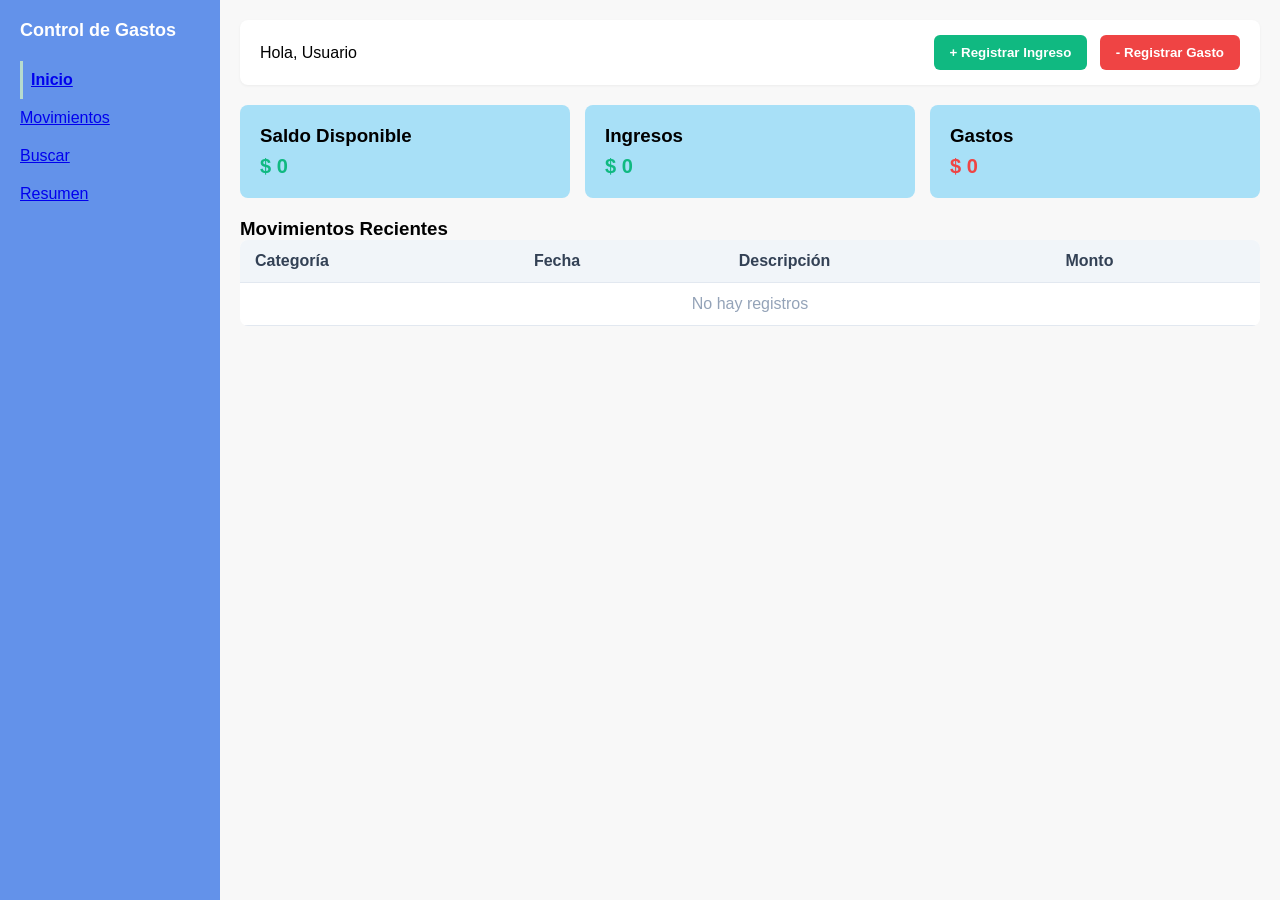
<file: index.html>
<!DOCTYPE html>
<html lang="es">
<head>
    <meta charset="UTF-8">
    <meta name="viewport" content="width=device-width, initial-scale=1.0">
    <title>Control de Gastos - Inicio</title>
    <link rel="stylesheet" href="style.css">
</head>
<body>

    <!-- Menú Lateral -->
    <aside>
        <h2>Control de Gastos</h2>
        <ul>
            <li class="active"><a href="index.html">Inicio</a></li>
            <li><a href="movimientos.html">Movimientos</a></li>
            <li><a href="buscar.html">Buscar</a></li>
            <li><a href="resumen.html">Resumen</a></li>
        </ul>
    </aside>

    <!-- Contenido Principal -->
    <main>
        <header>
            <span>Hola, Usuario</span>
            <div>
                <button class="btn btn-ingreso">+ Registrar Ingreso</button>
                <button class="btn btn-gasto">- Registrar Gasto</button>
            </div>
        </header>

        <section class="tarjetas-container">
            <div class="card">
                <h3>Saldo Disponible</h3>
                <p class="monto" id="monto-saldo">$ 0</p>
            </div>
            <div class="card">
                <h3>Ingresos</h3>
                <p class="monto texto-ingreso" id="monto-ingresos">$ 0</p>
            </div>
            <div class="card">
                <h3>Gastos</h3>
                <p class="monto texto-gasto" id="monto-gastos">$ 0</p>
            </div>
        </section>

        <section>
            <h3>Movimientos Recientes</h3>
            <table>
                <thead>
                    <tr>
                        <th>Categoría</th>
                        <th>Fecha</th>
                        <th>Descripción</th>
                        <th>Monto</th>
                    </tr>
                </thead>
                <tbody id="cuerpo-inicio">
                    <!-- Se llena dinámicamente con JS -->
                </tbody>
            </table>
        </section>
    </main>
      
    <!-- Modal Formulario -->
    <dialog id="modal-movimiento">
        <div class="modal-content">
            <h3>Nuevo Movimiento</h3>
            <form id="form-movimiento">
                <div class="form-group">
                    <label for="tipo">Tipo de Transacción</label>
                    <select id="tipo">
                        <option value="gasto">Gasto (-)</option>
                        <option value="ingreso">Ingreso (+)</option>
                    </select>
                </div>
                
                <div class="form-group">
                    <label for="monto">Monto ($ COP)</label>
                    <input type="number" id="monto" placeholder="Ej. 50000" min="1" max="10000000" required>
                </div>
                
                <div class="form-group">
                    <label for="categoria">Categoría</label>
                    <select id="categoria">
                        <!-- Se llena dinámicamente -->
                    </select>
                </div>
                
                <div class="form-group">
                    <label for="fecha">Fecha</label>
                    <input type="date" id="fecha" required>
                </div>
                
                <div class="form-group">
                    <label for="descripcion">Descripción (opcional)</label>
                    <input type="text" id="descripcion" placeholder="Ej. Detalle del pago">
                </div>

                <div class="modal-acciones">
                    <button type="button" class="btn-cancelar">Cancelar</button>
                    <button type="submit" class="btn btn-ingreso">Guardar</button>
                </div>
            </form>
        </div>
    </dialog>

    <script src="script.js"></script>
</body>
</html>
</file>
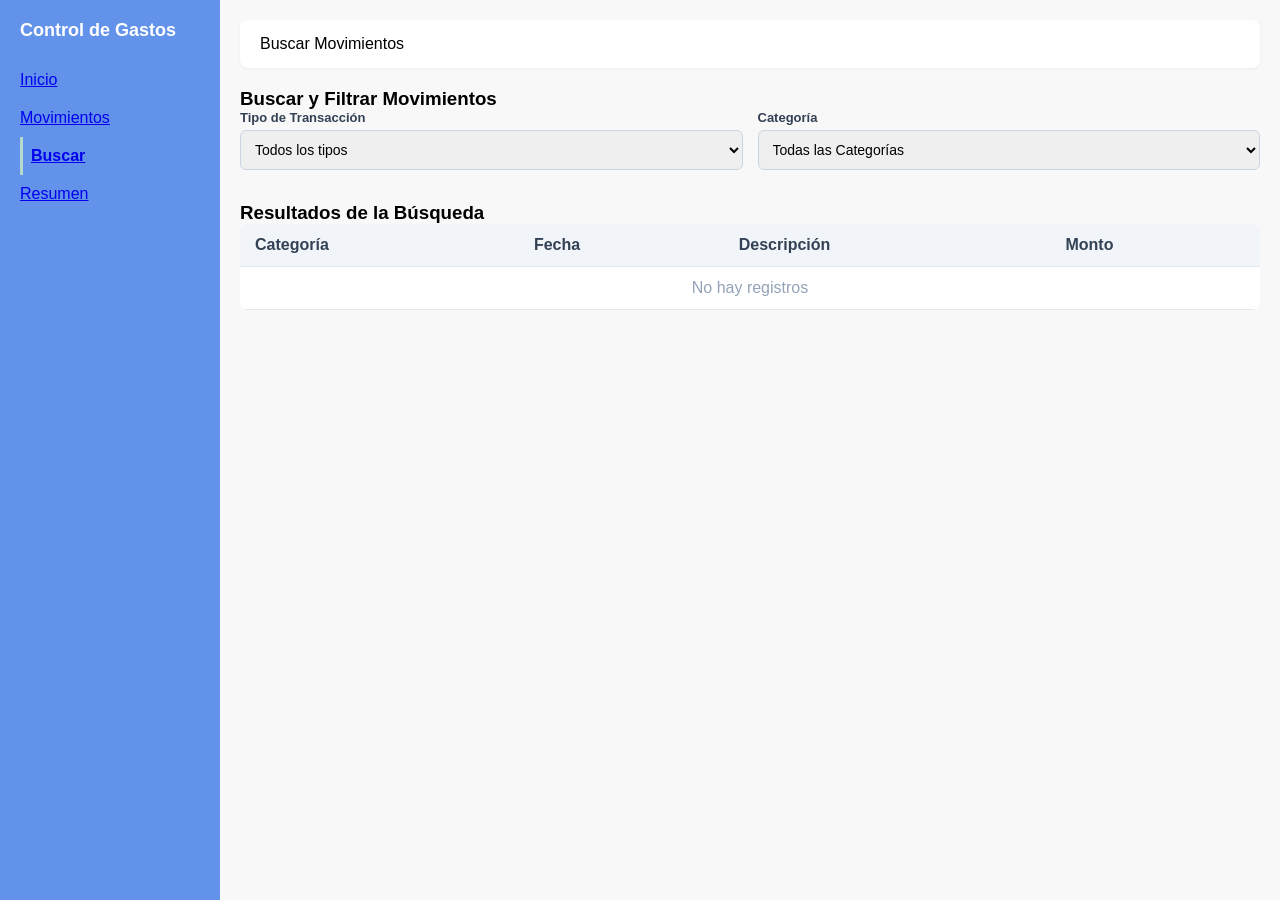
<file: buscar.html>
<!DOCTYPE html>
<html lang="es">
<head>
    <meta charset="UTF-8">
    <meta name="viewport" content="width=device-width, initial-scale=1.0">
    <title>Control de Gastos - Buscar</title>
    <link rel="stylesheet" href="style.css">
</head>
<body>

    <aside>
        <h2>Control de Gastos</h2>
        <ul>
            <li><a href="index.html">Inicio</a></li>
            <li><a href="movimientos.html">Movimientos</a></li>
            <li class="active"><a href="buscar.html">Buscar</a></li>
            <li><a href="resumen.html">Resumen</a></li>
        </ul>
    </aside>

    <main>
        <header>
            <span>Buscar Movimientos</span>
        </header>

        <section>
    <h3>Buscar y Filtrar Movimientos</h3>
    
    <div style="display: flex; gap: 15px; margin-bottom: 20px;">
        <!-- Selector 1: Tipo de transacción -->
        <div class="form-group" style="flex: 1;">
            <label for="filtro-tipo-buscar">Tipo de Transacción</label>
            <select id="filtro-tipo-buscar">
                <option value="">Todos los tipos</option>
                <option value="gasto">Gastos</option>
                <option value="ingreso">Ingresos</option>
            </select>
        </div>

        <!-- Selector 2: Categorías (se llena según el Tipo) -->
        <div class="form-group" style="flex: 1;">
            <label for="filtro-categoria-buscar">Categoría</label>
            <select id="filtro-categoria-buscar">
                <option value="">Todas las Categorías</option>
            </select>
        </div>
    </div>

    <h3>Resultados de la Búsqueda</h3>
    <table>
        <thead>
            <tr>
                <th>Categoría</th>
                <th>Fecha</th>
                <th>Descripción</th>
                <th>Monto</th>
            </tr>
        </thead>
        <tbody id="cuerpo-buscar">
            <!-- Se llena dinámicamente con JS -->
        </tbody>
    </table>
</section>

    </main>

    <script src="script.js"></script>
</body>
</html>
</file>
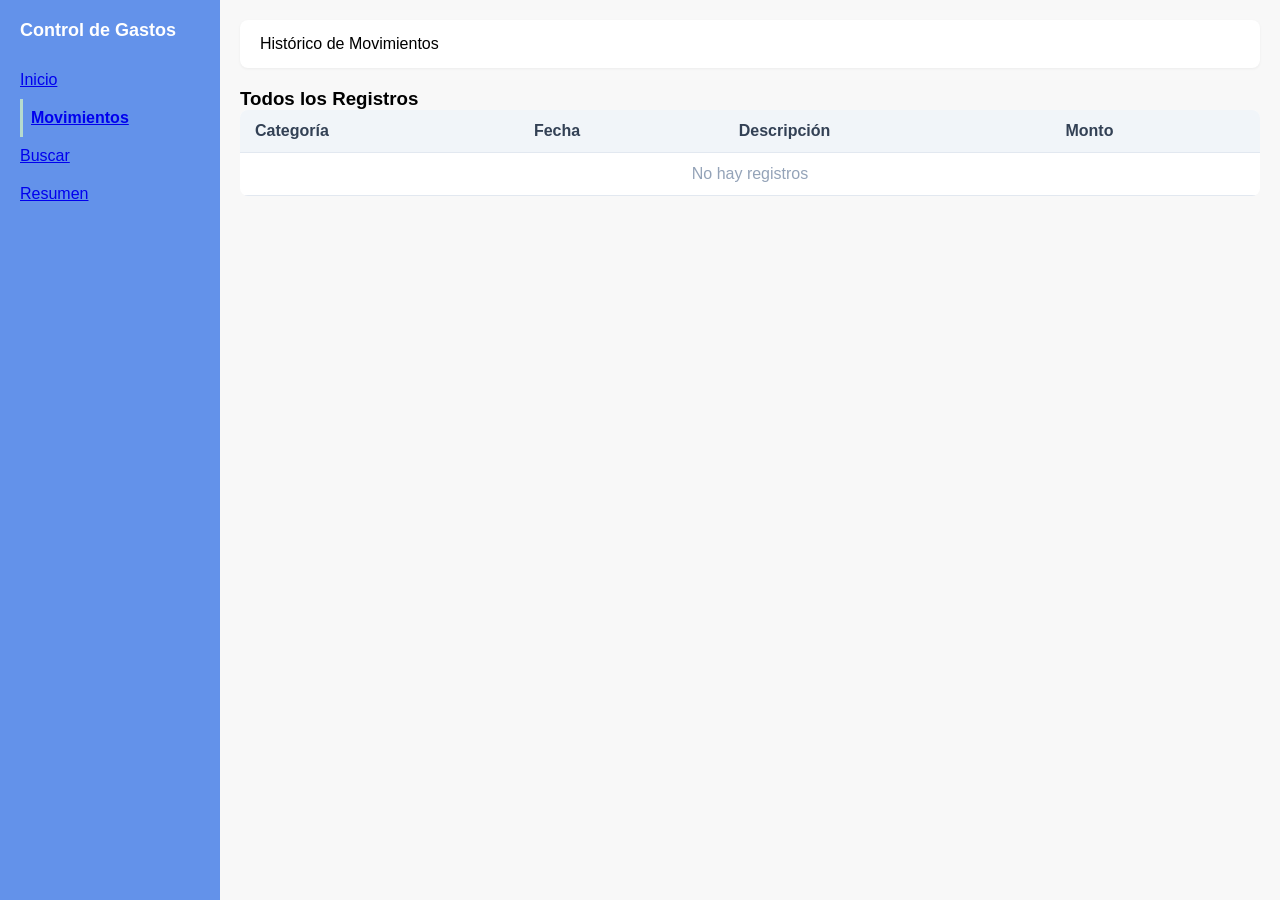
<file: movimientos.html>
<!DOCTYPE html>
<html lang="es">
<head>
    <meta charset="UTF-8">
    <meta name="viewport" content="width=device-width, initial-scale=1.0">
    <title>Control de Gastos - Movimientos</title>
    <link rel="stylesheet" href="style.css">
</head>
<body>

    <aside>
        <h2>Control de Gastos</h2>
        <ul>
            <li><a href="index.html">Inicio</a></li>
            <li class="active"><a href="movimientos.html">Movimientos</a></li>
            <li><a href="buscar.html">Buscar</a></li>
            <li><a href="resumen.html">Resumen</a></li>
        </ul>
    </aside>

    <main>
        <header>
            <span>Histórico de Movimientos</span>
        </header>

        <section>
            <h3>Todos los Registros</h3>
            <table>
                <thead>
                    <tr>
                        <th>Categoría</th>
                        <th>Fecha</th>
                        <th>Descripción</th>
                        <th>Monto</th>
                    </tr>
                </thead>
                <tbody id="cuerpo-movimientos">
                    <!-- Se llena dinámicamente con JS -->
                </tbody>
            </table>
        </section>
    </main>

    <script src="script.js"></script>
</body>
</html>
</file>
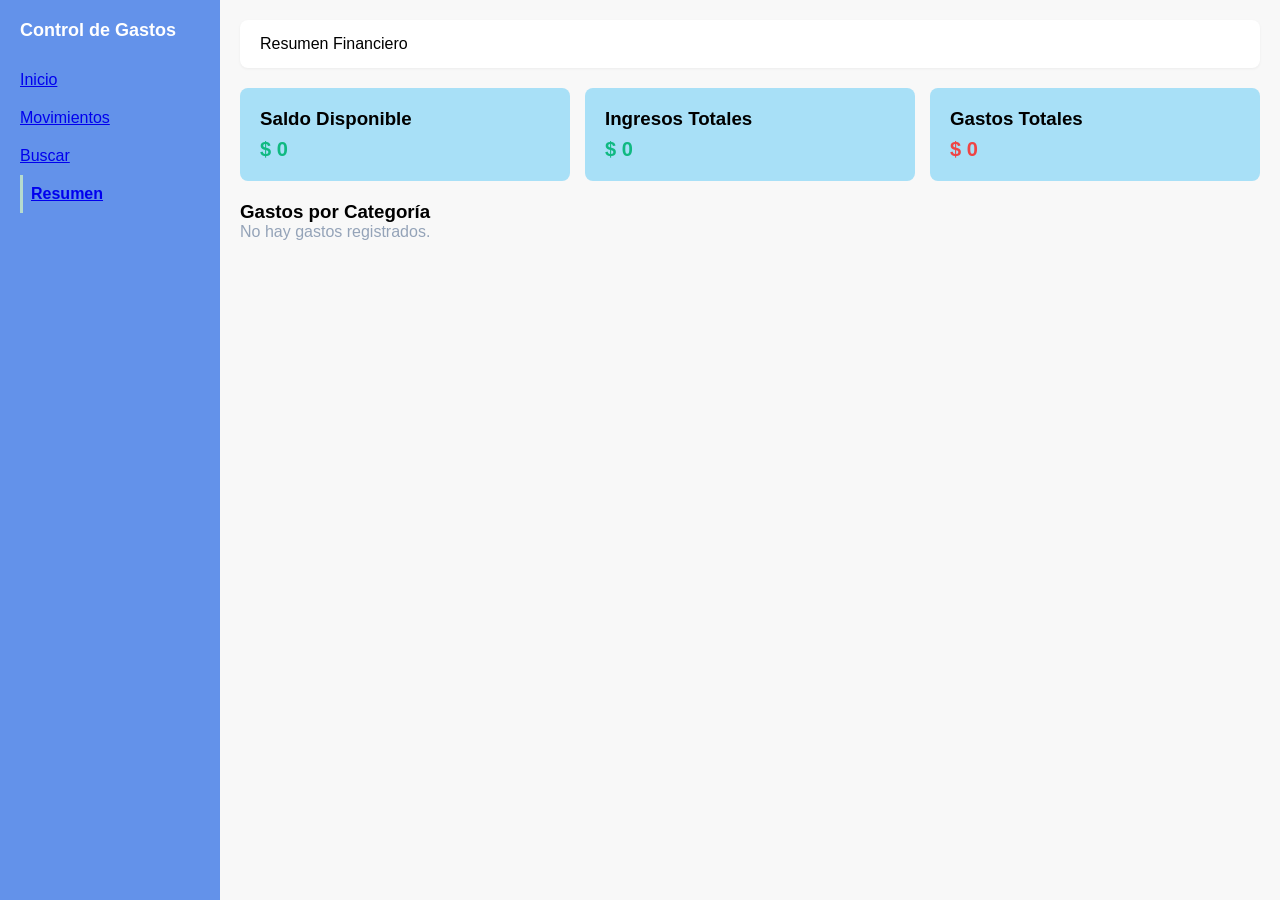
<file: resumen.html>
<!DOCTYPE html>
<html lang="es">
<head>
    <meta charset="UTF-8">
    <meta name="viewport" content="width=device-width, initial-scale=1.0">
    <title>Control de Gastos - Resumen</title>
    <link rel="stylesheet" href="style.css">
</head>
<body>

    <aside>
        <h2>Control de Gastos</h2>
        <ul>
            <li><a href="index.html">Inicio</a></li>
            <li><a href="movimientos.html">Movimientos</a></li>
            <li><a href="buscar.html">Buscar</a></li>
            <li class="active"><a href="resumen.html">Resumen</a></li>
        </ul>
    </aside>

    <main>
        <header>
            <span>Resumen Financiero</span>
        </header>

        <section class="tarjetas-container">
            <div class="card">
                <h3>Saldo Disponible</h3>
                <p class="monto" id="monto-saldo">$ 0</p>
            </div>
            <div class="card">
                <h3>Ingresos Totales</h3>
                <p class="monto texto-ingreso" id="monto-ingresos">$ 0</p>
            </div>
            <div class="card">
                <h3>Gastos Totales</h3>
                <p class="monto texto-gasto" id="monto-gastos">$ 0</p>
            </div>
        </section>

        <section>
            <h3>Gastos por Categoría</h3>
            <div id="contenedor-resumen" class="tarjetas-container">
                <!-- Se llena dinámicamente con JS -->
            </div>
        </section>
    </main>

    <script src="script.js"></script>
</body>
</html>
</file>
<file: style.css>
/* --- Reset Básico --- */
* {
    margin: 0;
    padding: 0;
    box-sizing: border-box;
    font-family: Arial, sans-serif;
}

/* --- Estructura General --- */
body {
    display: flex;
    min-height: 100vh;
    background-color: #f8f8f8;
}

/* --- Menú Lateral (Sidebar) --- */
aside {
    width: 220px;
    background-color: #6392ea;
    color: white;
    padding: 20px;
}

aside h2 {
    font-size: 18px;
    margin-bottom: 20px;
}

aside ul {
    list-style: none;
}

aside li {
    padding: 10px 0;
    color: #bec6d0;
    cursor: pointer;
    transition: color 0.2s ease, padding 0.2s ease;
}

aside li:hover {
    color: #ffffff;
}

aside li.active {
    color: #ffffff;
    font-weight: bold;
    border-left: 3px solid #b6dbce;
    padding-left: 8px;
}

/* --- Área Principal --- */
main {
    flex: 1;
    padding: 20px;
}

header {
    display: flex;
    justify-content: space-between;
    align-items: center;
    background-color: white;
    padding: 15px 20px;
    border-radius: 8px;
    margin-bottom: 20px;
    box-shadow: 0 1px 3px rgba(0, 0, 0, 0.05);
}

/* --- Botones --- */
.btn {
    padding: 10px 16px;
    border: none;
    border-radius: 6px;
    cursor: pointer;
    font-weight: bold;
    color: white;
    margin-left: 8px;
    transition: opacity 0.2s ease;
}

.btn:hover {
    opacity: 0.9;
}

.btn-ingreso {
    background-color: #10b981; /* Verde */
}

.btn-gasto {
    background-color: #ef4444; /* Rojo */
}

/* --- Secciones y Tarjetas Principales --- */
section {
    margin-bottom: 20px;
}

.tarjetas-container {
    display: flex;
    gap: 15px;
}

.card {
    flex: 1;
    background-color: rgb(168, 224, 247);
    padding: 20px;
    border-radius: 8px;
}

.monto {
    font-size: 20px;
    font-weight: bold;
    margin-top: 8px;
}

/* --- Indicadores de Saldo / Montos --- */
.texto-ingreso {
    color: #10b981;
    font-weight: bold;
}

.texto-gasto {
    color: #ef4444;
    font-weight: bold;
}

/* --- Buscador --- */
#contenedor-buscador {
    margin-bottom: 20px;
}   

#contenedor-buscador input {
    width: 100%;
    padding: 10px;
    border: 1px solid #cbd5e1;
    border-radius: 6px;
    font-size: 14px;
    outline: none;
}

#contenedor-buscador input:focus {
    border-color: #6392ea;
}

/* --- Vista de Resumen Dinámico --- */
#contenedor-resumen {
    display: flex;
    flex-wrap: wrap;
    gap: 06px;
    margin-bottom: 40px;
} 

#contenedor-resumen .card {
    background-color: rgb(166, 144, 144);
    border: 1px solid #eeeeee;
    border-radius: 8px;
    padding: 16px;
    flex: 1 1 calc(25% - 16px);
    min-width: 200px;
    box-shadow: 0 1px 3px rgba(0, 0, 0, 0.05);
}

#contenedor-resumen .card h4 {
    margin-bottom: 8px;
    font-size: 14px;
    color: #8f10a8;
    text-transform: capitalize;
}

#contenedor-resumen .card .monto {
    font-size: 18px;
    color: #1e293b;
}

/* --- Tabla de Movimientos --- */
#contenedor-movimientos {
    max-height: 400px;
    overflow-y: auto;
    border-radius: 8px;
    background-color: white;
    box-shadow: 0 1px 3px rgba(0, 0, 0, 0.05);
}

#contenedor-movimientos::-webkit-scrollbar {
    width: 8px;
}

#contenedor-movimientos::-webkit-scrollbar-thumb {
    background-color: #cbd5e1;
    border-radius: 4px;
}

#contenedor-movimientos::-webkit-scrollbar-track {
    background-color: #f1f5f9;
    border-radius: 4px;
}

table {
    width: 100%;
    background-color: white;
    border-collapse: collapse;
    border-radius: 8px;
    overflow: hidden;
}

th, td {
    padding: 12px 15px;
    text-align: left;
    border-bottom: 1px solid #e2e8f0;
}

th, #contenedor-movimientos th {
    background-color: #f1f5f9;
    font-weight: bold;
    color: #334155;
}

#contenedor-movimientos tr:hover {
    background-color: #f8fafc;
}

/* --- Formularios y Modales --- */
.form-group {
    display: flex;
    flex-direction: column;
    gap: 5px;
    margin-bottom: 12px;
}

.form-group label {
    font-size: 13px;
    font-weight: bold;
    color: #334155;
}

.form-group input,
.form-group select {
    padding: 10px;
    border: 1px solid #cbd5e1;
    border-radius: 6px;
    font-size: 14px;
    outline: none;
}

.form-group input:focus,
.form-group select:focus {
    border-color: #10b981;
}

#modal-movimiento {
    border: none;
    border-radius: 8px;
    padding: 20px;
    width: 400px;
    margin: auto;
}           

#modal-movimiento::backdrop {
    background-color: rgba(0, 0, 0, 0.5);
}

/* --- Utilidades --- */
.vista.oculto {
    display: none !important;
}
</file>
